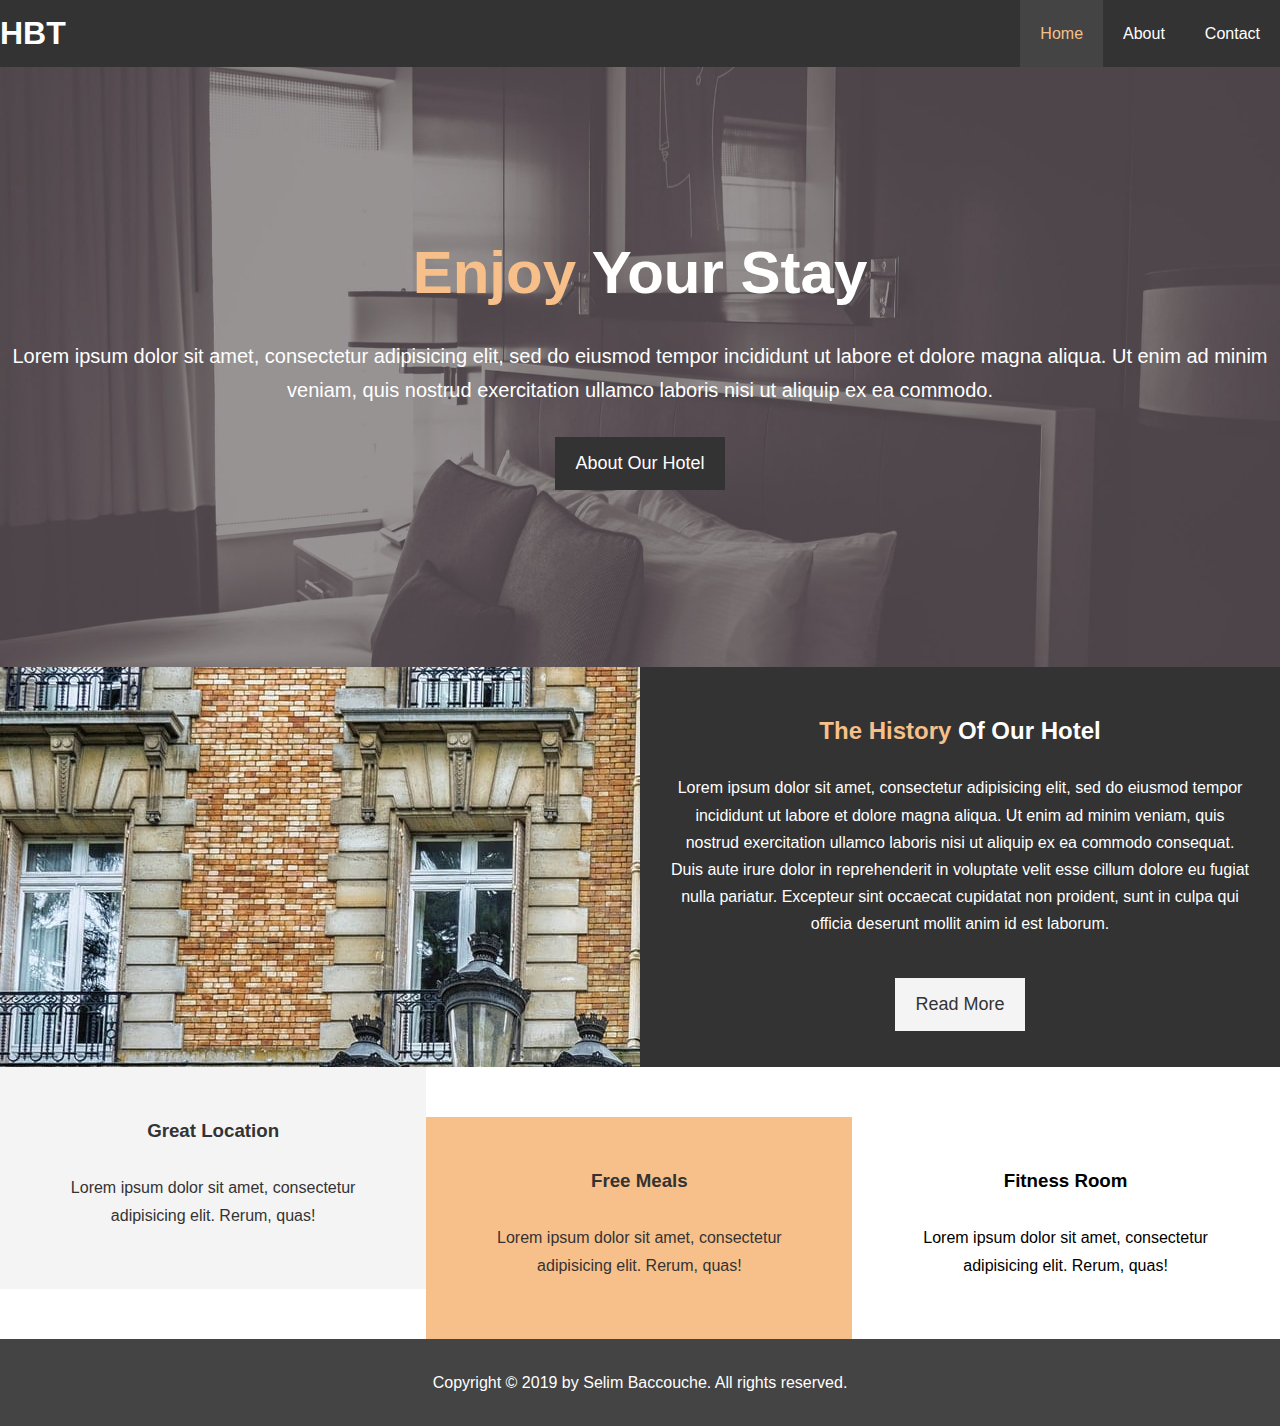
<file: index.html>
<!DOCTYPE html>
<html lang="en">
<head>
  <meta charset="utf-8">
  <meta name="viewport" content="width=device-width, initial-scale=1.0">
  <meta name="description" content="A new project that make you eat better">
  <meta name="keyword" content="hotel, boston hotel">

  <title>Hotel BT | Welcome</title>

  

  <!-- Font Awesome -->
  <link rel="stylesheet" href="https://use.fontawesome.com/releases/v5.7.2/css/all.css" integrity="sha384-fnmOCqbTlWIlj8LyTjo7mOUStjsKC4pOpQbqyi7RrhN7udi9RwhKkMHpvLbHG9Sr" crossorigin="anonymous">


        
  <!-- Custom Styles -->
  <link rel="stylesheet" type="text/css" href="style.css">

  <!-- Custom Mobil Styles -->
  <link rel="stylesheet" media="screen and (max-width: 768px)" href="mobil.css">
  




<!--   <link rel="stylesheet" type="text/css" href="query.css"> -->

  <!-- Google Font --> 
  <link href="https://fonts.googleapis.com/css?family=Open+Sans:400,600,700" rel="stylesheet">

        
  <!--[if IE]>
  <script src="http://html5shim.googlecode.com/svn/trunk/html5.js"></script>
  <![endif]-->


</head>
<body>


<header id="header" >

  <nav id="navbar">
      <div class="container">
        <h1 class="logo"><a href="index.html">HBT</a></h1>
        <ul>
          <li><a class="current" href="index.html">Home</a></li>
          <li><a href="about.html">About</a></li>
          <li><a href="contact.html">Contact</a></li>
        </ul>
      </div>
    </nav>

    <div id="showcase">
      <div class="container">
        <div class="showcase-content">
          <h1> <span class="text-primary">Enjoy</span> Your Stay</h1>
          <p class="lead">Lorem ipsum dolor sit amet, consectetur adipisicing elit, sed do eiusmod
          tempor incididunt ut labore et dolore magna aliqua. Ut enim ad minim veniam,
          quis nostrud exercitation ullamco laboris nisi ut aliquip ex ea commodo.</p>
          <a class="btn" ref="about.html" >About Our Hotel</a>
        </div>
      </div>
    </div>
  
</header><!-- /header -->


    <section id="home-info" class="bg-dark">  
        
        <div class="info-img"></div>

        <div class="info-content">  
            
            <h2> <span class="text-primary">The History </span>Of Our Hotel  </h2>
            <p> Lorem ipsum dolor sit amet, consectetur adipisicing elit, sed do eiusmod
            tempor incididunt ut labore et dolore magna aliqua. Ut enim ad minim veniam,
            quis nostrud exercitation ullamco laboris nisi ut aliquip ex ea commodo
            consequat. Duis aute irure dolor in reprehenderit in voluptate velit esse
            cillum dolore eu fugiat nulla pariatur. Excepteur sint occaecat cupidatat non
            proident, sunt in culpa qui officia deserunt mollit anim id est laborum.</p>

            <a href="about.html" class="btn btn-light">Read More</a>

        </div>

    </section>

    <section id="features">
      <div class="box bg-light firstbox">
        <i class="fas fa-hotel fa-3x"></i>
        <h3>Great Location</h3>
        <p>Lorem ipsum dolor sit amet, consectetur adipisicing elit. Rerum, quas!</p>
      </div>
      <div class="box bg-primary">
        <i class="fas fa-utensils fa-3x"></i>
        <h3>Free Meals</h3>
        <p>Lorem ipsum dolor sit amet, consectetur adipisicing elit. Rerum, quas!</p>
      </div>
      <div class="box bg-lightk">
        <i class="fas fa-dumbbell fa-3x"></i>
      <h3>Fitness Room</h3>
      <p>Lorem ipsum dolor sit amet, consectetur adipisicing elit. Rerum, quas!</p></div>
    </section>

    <div class="clear"></div>

    <footer id="main-footer">
      
      <p>Copyright &copy; 2019 by Selim Baccouche. All rights reserved.</p>

    </footer>
</body>
</html>
</file>
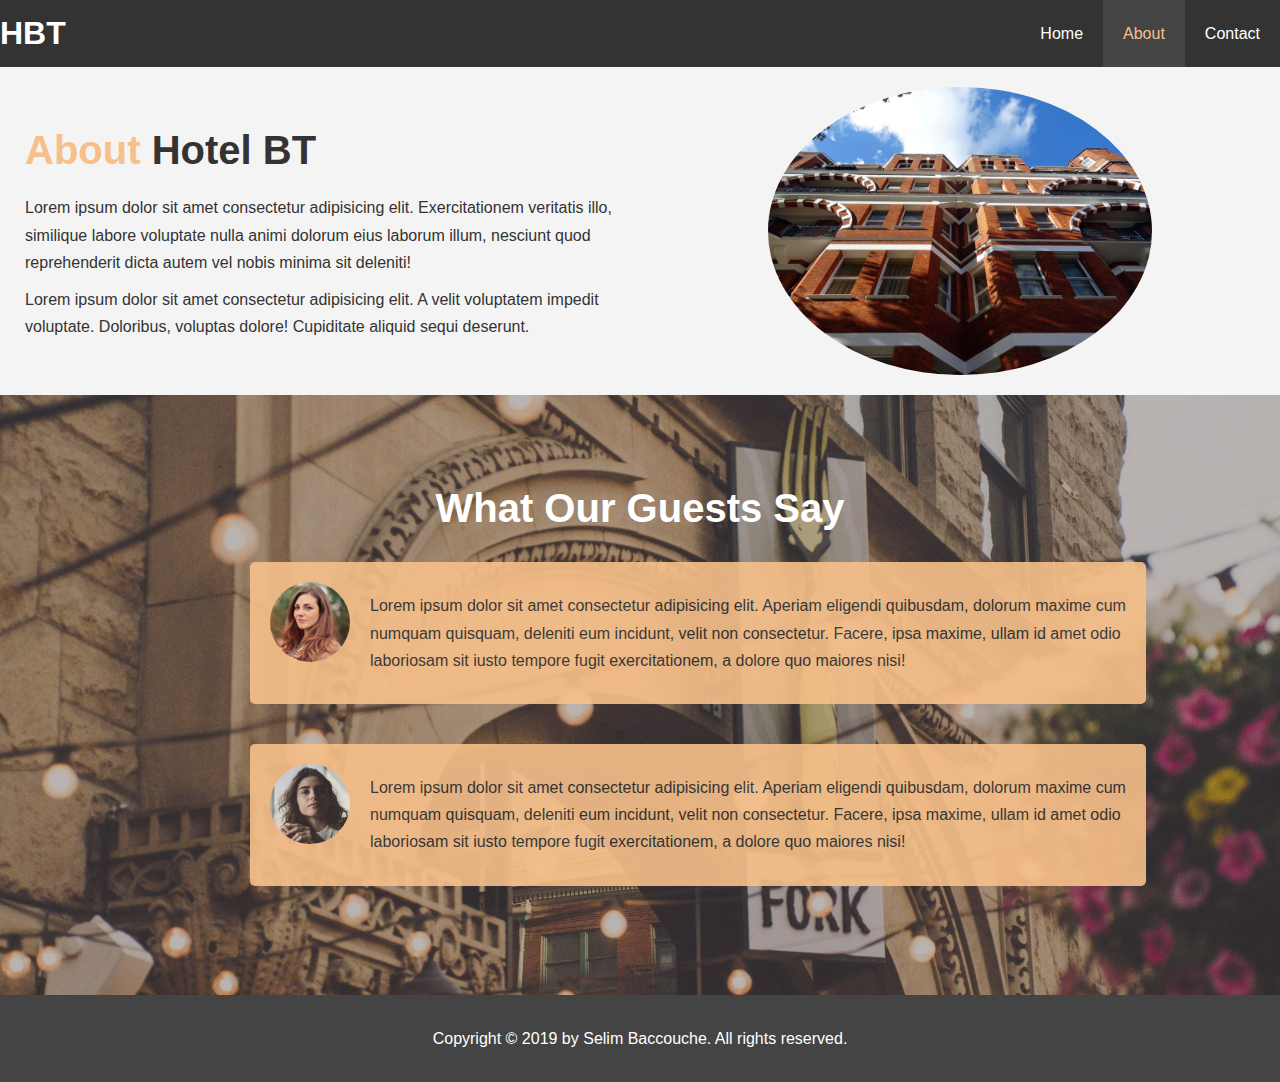
<file: about.html>
<!DOCTYPE html>
<html lang="en">
<head>
  <meta charset="utf-8">
  <meta name="viewport" content="width=device-width, initial-scale=1.0">
  <title>Hotel BT | About</title>
        
    <!-- Custom Styles -->
  <link rel="stylesheet" type="text/css" href="style.css">

  <!-- Custom Mobil Styles -->
  <link rel="stylesheet" media="screen and (max-width: 768px)" href="mobil.css">

  <!-- Google Font --> 
  <link href="https://fonts.googleapis.com/css?family=Open+Sans:400,600,700" rel="stylesheet">

        
  <!--[if IE]>
  <script src="http://html5shim.googlecode.com/svn/trunk/html5.js"></script>
  <![endif]-->


</head>
<body>


  <header id="header" >

    <nav id="navbar">
        <div class="container">
          <h1 class="logo"><a href="index.html">HBT</a></h1>
          <ul>
            <li><a href="index.html">Home</a></li>
            <li><a class="current" href="about.html">About</a></li>
            <li><a href="contact.html">Contact</a></li>
          </ul>
        </div>
      </nav>
  </header><!-- /header -->

  
  <section id="about-info" class="bg-light py-3">
    <div class="container">

      <div class="info-left">
        <h1 class="l-heading"> <span class="text-primary">About</span> Hotel BT</h1>
        <p>Lorem ipsum dolor sit amet consectetur adipisicing elit. Exercitationem veritatis illo, similique labore voluptate nulla animi dolorum eius laborum illum, nesciunt quod reprehenderit dicta autem vel nobis minima sit deleniti!</p>
        <p>Lorem ipsum dolor sit amet consectetur adipisicing elit. A velit voluptatem impedit voluptate. Doloribus, voluptas dolore! Cupiditate aliquid sequi deserunt.</p>
      </div>

      <div class="info-right">
        <img src="./img/photo-2.jpg" alt="">
      </div>  

    </div>
    
    <div class="clear"></div>

  </section>


  <section id="testimonials" class="py-3">
    <div class="container">
      <h2 class="l-heading">What Our Guests Say</h2>
      <div class="testimonial bg-primary">
        <img src="./img/person-1.jpg" alt="Samantha">
        <p>Lorem ipsum dolor sit amet consectetur adipisicing elit. Aperiam eligendi quibusdam, dolorum maxime cum numquam quisquam, deleniti eum incidunt, velit non consectetur. Facere, ipsa maxime, ullam id amet odio laboriosam sit iusto tempore fugit exercitationem, a dolore quo maiores nisi!</p>
      </div>

      <div class="testimonial bg-primary">
          <img src="./img/person-2.jpg" alt="Jen">
          <p>Lorem ipsum dolor sit amet consectetur adipisicing elit. Aperiam eligendi quibusdam, dolorum maxime cum numquam quisquam, deleniti eum incidunt, velit non consectetur. Facere, ipsa maxime, ullam id amet odio laboriosam sit iusto tempore fugit exercitationem, a dolore quo maiores nisi!</p>
        </div>
    </div>
  </section>



    <footer id="main-footer">
      
      <p>Copyright &copy; 2019 by Selim Baccouche. All rights reserved.</p>

    </footer>
</body>
</html>
</file>
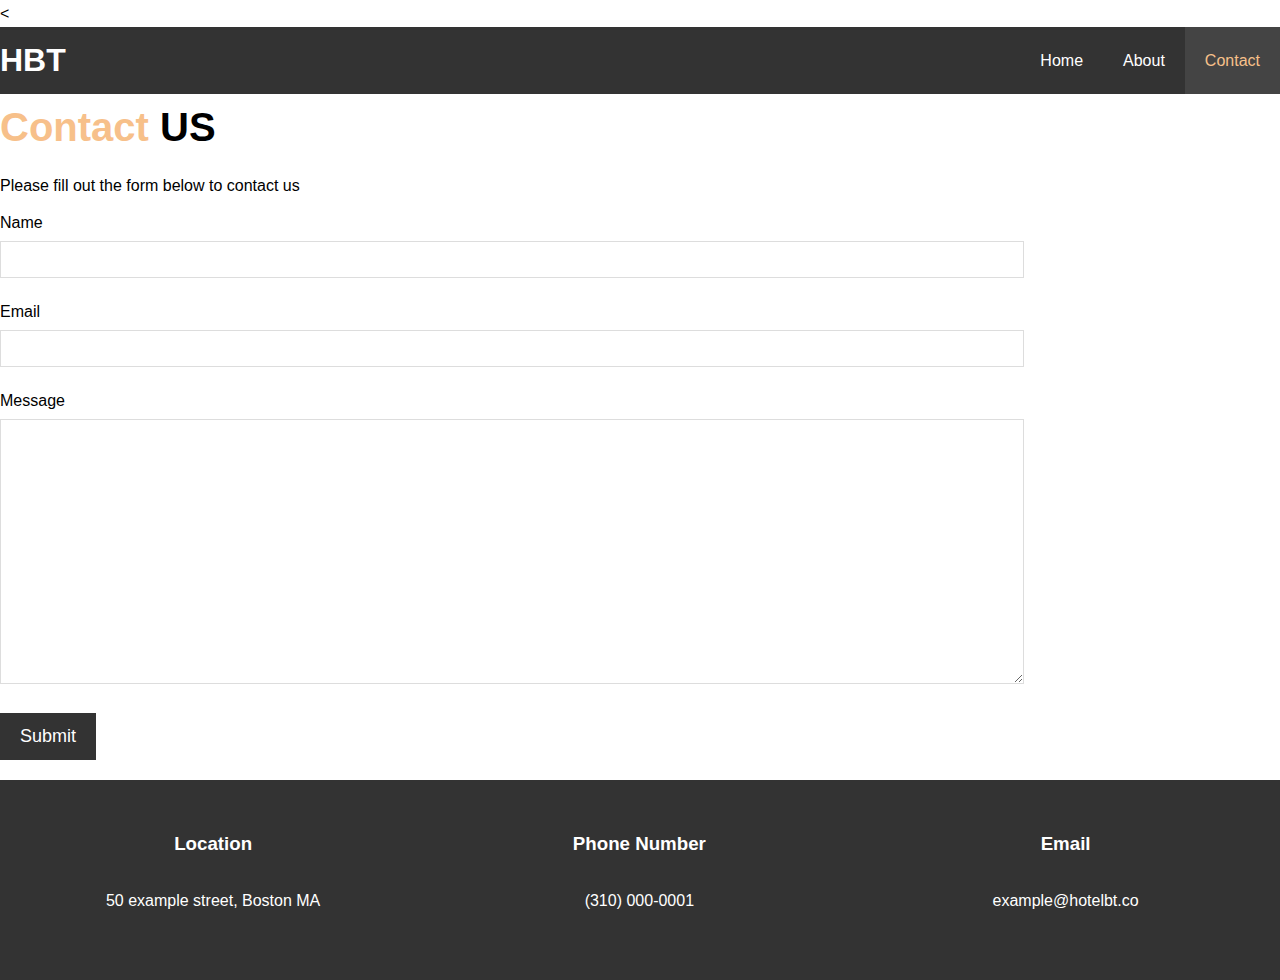
<file: contact.html>
<!DOCTYPE html>
<html lang="en">
<head>
  <meta charset="utf-8">
  <meta name="viewport" content="width=device-width, initial-scale=1.0">
  <title>Hotel BT | About</title>

  <!-- Font Awesome -->
  <link rel="stylesheet" href="https://use.fontawesome.com/releases/v5.7.2/css/all.css" integrity="sha384-fnmOCqbTlWIlj8LyTjo7mOUStjsKC4pOpQbqyi7RrhN7udi9RwhKkMHpvLbHG9Sr" crossorigin="anonymous">


        
  <  <!-- Custom Styles -->
  <link rel="stylesheet" type="text/css" href="style.css">

  <!-- Custom Mobil Styles -->
  <link rel="stylesheet" media="screen and (max-width: 768px)" href="mobil.css">

  <!-- Google Font --> 
  <link href="https://fonts.googleapis.com/css?family=Open+Sans:400,600,700" rel="stylesheet">

        
  <!--[if IE]>
  <script src="http://html5shim.googlecode.com/svn/trunk/html5.js"></script>
  <![endif]-->


</head>
<body>


  <header id="header" >

    <nav id="navbar">
        <div class="container">
          <h1 class="logo"><a href="index.html">HBT</a></h1>
          <ul>
            <li><a href="index.html">Home</a></li>
            <li><a  href="about.html">About</a></li>
            <li><a class="current" href="contact.html">Contact</a></li>
          </ul>
        </div>
      </nav>
  </header><!-- /header -->

  <section id="contact-form" class="py-3">
    <div class="container">
      
      <h1 class="l-heading"> <span class="text-primary">Contact</span> US </h1>
      <p> Please fill out the form below to contact us</p>

      <form action="">

       <div class="form-group">  
        <label for="name">Name</label>
        <input type="text" name="name" id="name">
       </div> 
       <div class="form-group">  
        <label for="email">Email</label>
        <input type="email" name="email" id="email">
       </div> 
       <div class="form-group">  
        <label for="message">Message</label>
        <textarea type="text" name="message" id="message"></textarea>
       </div> 
        
        <button type="submit" class="btn">Submit</button>
      </form>

    </div>

  </section>

  <section id="contact-info" class="bg-dark">
      <div class="container">

       <div class="box bg-dark">
        <i class="fas fa-hotel fa-3x"></i>
        <h3>Location</h3>
        <p>50 example street, Boston MA</p>
      </div>
      <div class="box bg-dark">
        <i class="fas fa-phone fa-3x"></i>
        <h3>Phone Number</h3>
        <p>(310) 000-0001 </p>
      </div>
      <div class="box bg-dark">
        <i class="fas fa-envelope fa-3x"></i>
        <h3>Email</h3>
        <p>example@hotelbt.co</p>
      </div>       

      </div>

  </section>
 

</body>
</html>
</file>
<file: style.css>
/*-------------------------------*/
/*BASIC SETUP*/
/*-------------------------------*/
* {
  margin: 0;
  padding: 0;
  box-sizing: border-box;
}

html,body {
  font-family: 'Segoe UI', Tahoma, Geneva, Verdana, sans-serif;
  line-height: 1.7em;
}

a {
  color: #333;
  text-decoration: none;
}

h1, h2, h3 {
  padding-bottom: 20px;
}

p {
  margin: 10px 0;
}


/*-------------------------------*/
/*REUSABLE COMPONENT */
/*-------------------------------*/


.conter {
  margin: auto;
  max-width: 1100px;
  overflow: auto;
  padding: 0 20px;
}

.text-primary {
  color: #f7c08a;
}

.lead {
  font-size: 20px;
}

.btn {
  display: inline-block;
  font-size: 18px;
  color: #fff;
  background: #333;
  padding: 13px 20px;
  border: none;
  cursor: pointer;
}
.btn:hover {
  background: #f7c08a;
  color: #333;
}

.btn-light {
  background: #f4f4f4;
  color: #333;
}

.bg-dark{
  background: #333;
  color: #fff;
}
.bg-light{
  background: #f4f4f4;
  color: #333;
}
.bg-primary{
  background: #f7c08a;
  color: #333;
}

.clear {
  clear: both;
}

.l-heading {
  font-size: 40px;
}

/*-------------------------------*/
/*NAVBAR */
/*-------------------------------*/

#navbar {
  background: #333;
  color: #fff;
  overflow: auto;
}

#navbar a {
  color: #fff;
}

#navbar h1 {
  float: left;
  padding-top: 20px;
}

#navbar ul {
  list-style: none;
  float: right;
}

#navbar ul li {
  float: left;
}

#navbar ul li a {
  display: block;
  padding: 20px;
  text-align: center;
}

#navbar ul li a:hover, 
#navbar ul li a.current {
  background: #444;
  color: #f7c08a;
}

/*Padding*/

.py-1 {
  padding: 10px 0;
}
.py-2{
  padding: 20px 0;
}
.py-3{
  padding: 20px 0;
}


/*-------------------------------*/
/*SHOWCASE */
/*-------------------------------*/

#showcase {
  background: url('./img/showcase.jpg') no-repeat center center/cover;
  height: 600px;
}

#showcase .showcase-content {
  color: #fff;
  text-align: center;
  padding-top: 170px;
}
#showcase .showcase-content h1 {
  font-size: 60px;
  line-height: 1.2em;
}
#showcase .showcase-content p {
  padding-bottom: 20px;
  line-height: 1.7em;
}

/*-------------------------------*/
/*HOME INFO */
/*-------------------------------*/

#home-info{
  height: 400px;
}

#home-info .info-img {
  float: left;
  width: 50%;
  background: url('./img/photo-1.jpg') no-repeat;
  min-height: 100%;
}

#home-info .info-content {
  float: right;
  width: 50%;
  background:;
  height: 450px; 
  text-align: center;
  padding: 50px 30px;
  overflow: hidden;

}
#home-info .info-content p {
  padding-bottom: 30px;
}


/*-------------------------------*/
/*FEATURES */
/*-------------------------------*/



.box {
  float: left;
  width: 33.3%;
  padding: 50px;
  text-align: center;
}


.box i {
  margin-bottom: 10px;

}

/*-------------------------------*/
/*ABOUT INFO */
/*-------------------------------*/

#about-info .info-right{
  float: right;
  width: 50%;
  min-height: 100%;

}
#about-info .info-right img {
  display: block;
  margin: auto;
  width: 60%;
  border-radius: 50%;
}

#about-info .info-left{
  float: left;
  width: 50%;
  min-height: 100%;
  padding-left: 25px;
  padding-top: 50px;

}

/*-------------------------------*/
/*TESTIMONIALS */
/*-------------------------------*/

#testimonials {
  height: 600px;
  background: url('./img/test-bg.jpg') no-repeat center center/cover;
  padding-top: 100px;
}

#testimonials h2 {
  color: #fff;
  text-align: center;
  padding-bottom: 40px;
}

#testimonials .testimonial {
  padding: 20px;
  margin-bottom: 40px;
  border-radius: 5px;
  opacity: 0.9;
  width: 70%;
  margin-left: 250px;
}

#testimonials .testimonial img {
  width: 80px;
  float: left;
  margin-right: 20px;
  border-radius: 50%;
}


/*-------------------------------*/
/*CONTACT FORM */
/*-------------------------------*/

#contact-form .form-group {
  margin-bottom: 20px;
}

#contact-form label {
  display: block;
  margin-bottom: 5px;
}

#contact-form input,
#contact-form textarea{

  width: 80%;
  padding: 10px;
  border: 1px #ddd solid;  
}
#contact-form input:focus,
#contact-form textarea:focus{
  outline: none;
  border-color: #f7c08a;

}
#contact-form textarea{
  height: 265px;
}

#contact-info {
  height: 200px;
}


/*-------------------------------*/
/*MAIN FOOTER */
/*-------------------------------*/

#main-footer {
  text-align: center;
  background: #444;
  color: #fff;
  padding: 20px;
}
</file>
<file: mobil.css>
#navbar .logo {
  float: none;
  text-align: center;
}

#navbar ul, #navbar ul li {
  float: none;
}

#navbar ul li a {
  padding: 5px;
  border-bottom: #444 dotted 1px;
}

/* Showcase */
#showcase {
  height: 100%;
}

#showcase .showcase-content {
  padding-top: 70px;
  padding-bottom: 30px;
}

/* Home Info */
#home-info {
  height: 550px;
}

#home-info .info-img {
  display: none;
}

#home-info .info-content {
  float: none;
  width: 100%;
}

/* Boxes */
.box {
  float: none;
  width: 100%;
}

/* About */
#about-info .info-right, #about-info .info-left {
  float: none;
  width: 100%;
}

#testimonials {
	display: none;
}

#about-info .info-right {
  margin-top: 30px;
}

.l-heading {
  text-align: center;
}

/* Contact */
#contact-info .box {
  border-bottom: #444 dotted 1px;
}
</file>
